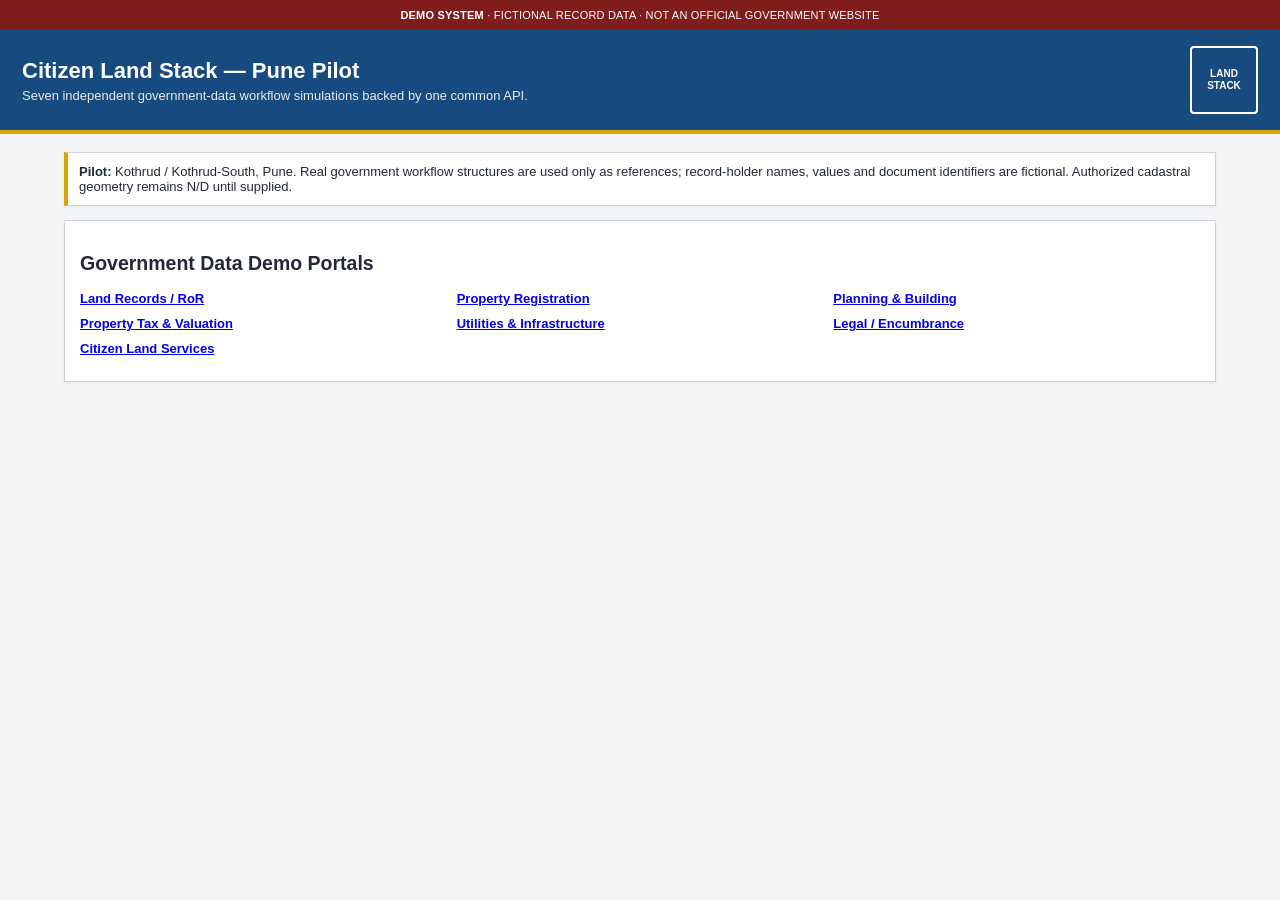
<file: frontend/mock_government_portals/index.html>
<!doctype html><html><head><meta charset="utf-8"><meta name="viewport" content="width=device-width,initial-scale=1"><title>Citizen Land Stack — Demo Portals</title><link rel="stylesheet" href="common.css"></head><body><div class="banner"><b>DEMO SYSTEM</b> · FICTIONAL RECORD DATA · NOT AN OFFICIAL GOVERNMENT WEBSITE</div><header><div><h1>Citizen Land Stack — Pune Pilot</h1><p>Seven independent government-data workflow simulations backed by one common API.</p></div><div class="mark">LAND<br>STACK</div></header><main><section class="notice"><b>Pilot:</b> Kothrud / Kothrud-South, Pune. Real government workflow structures are used only as references; record-holder names, values and document identifiers are fictional. Authorized cadastral geometry remains N/D until supplied.</section><section class="panel"><h2>Government Data Demo Portals</h2><div class="fields" style="grid-template-columns:repeat(3,minmax(180px,1fr))"><label><a href="land_records/">Land Records / RoR</a></label><label><a href="registration/">Property Registration</a></label><label><a href="planning_building/">Planning &amp; Building</a></label><label><a href="property_tax/">Property Tax &amp; Valuation</a></label><label><a href="utilities_infrastructure/">Utilities &amp; Infrastructure</a></label><label><a href="legal_encumbrance/">Legal / Encumbrance</a></label><label><a href="citizen_land_services/">Citizen Land Services</a></label></div></section></main></body></html>
</file>
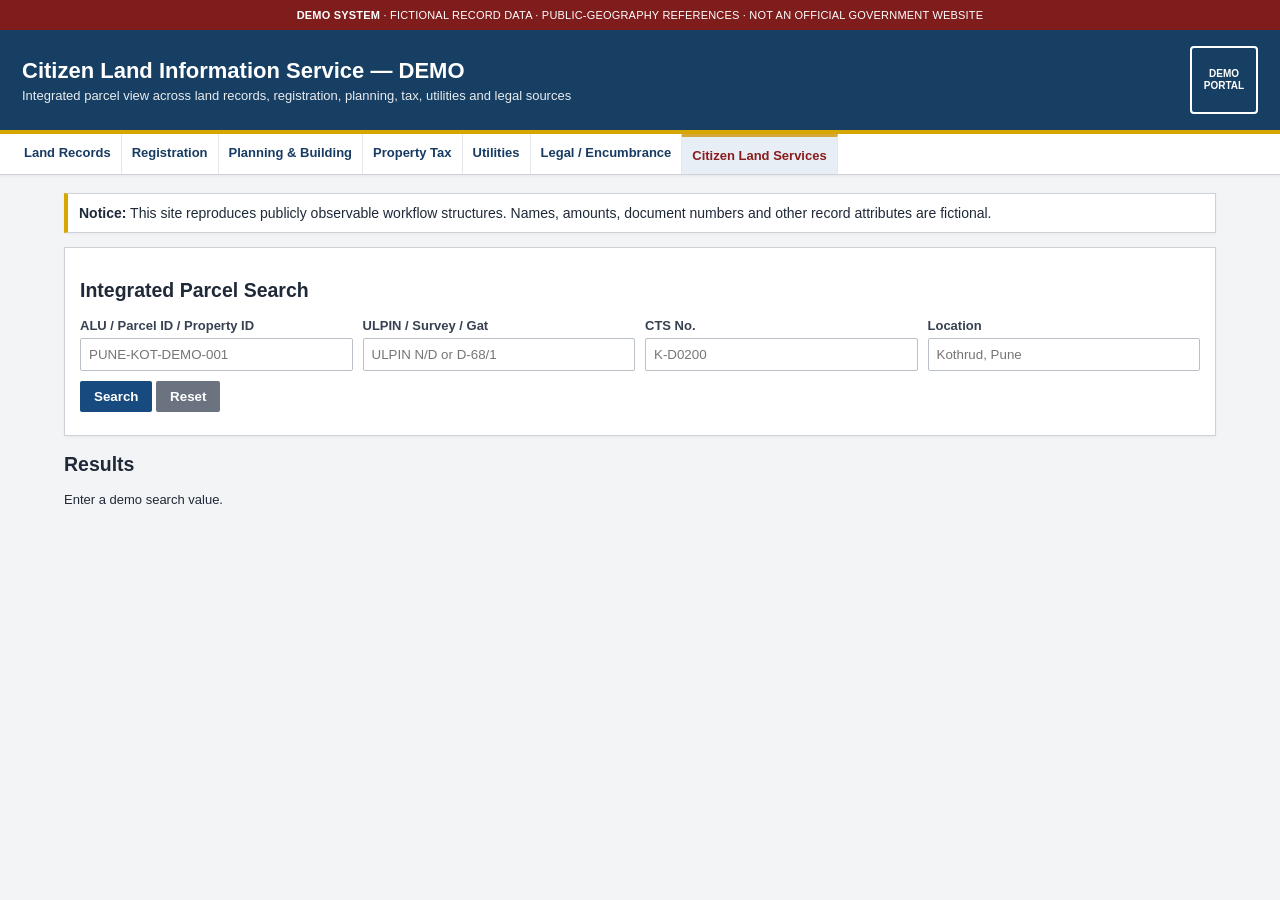
<file: frontend/mock_government_portals/citizen_land_services/index.html>
<!doctype html><html><head><meta charset="utf-8"><meta name="viewport" content="width=device-width,initial-scale=1"><title>Citizen Land Services Demo</title><link rel="stylesheet" href="style.css"></head><body><div id="portalApp"></div><script type="module" src="script.js"></script></body></html>
</file>
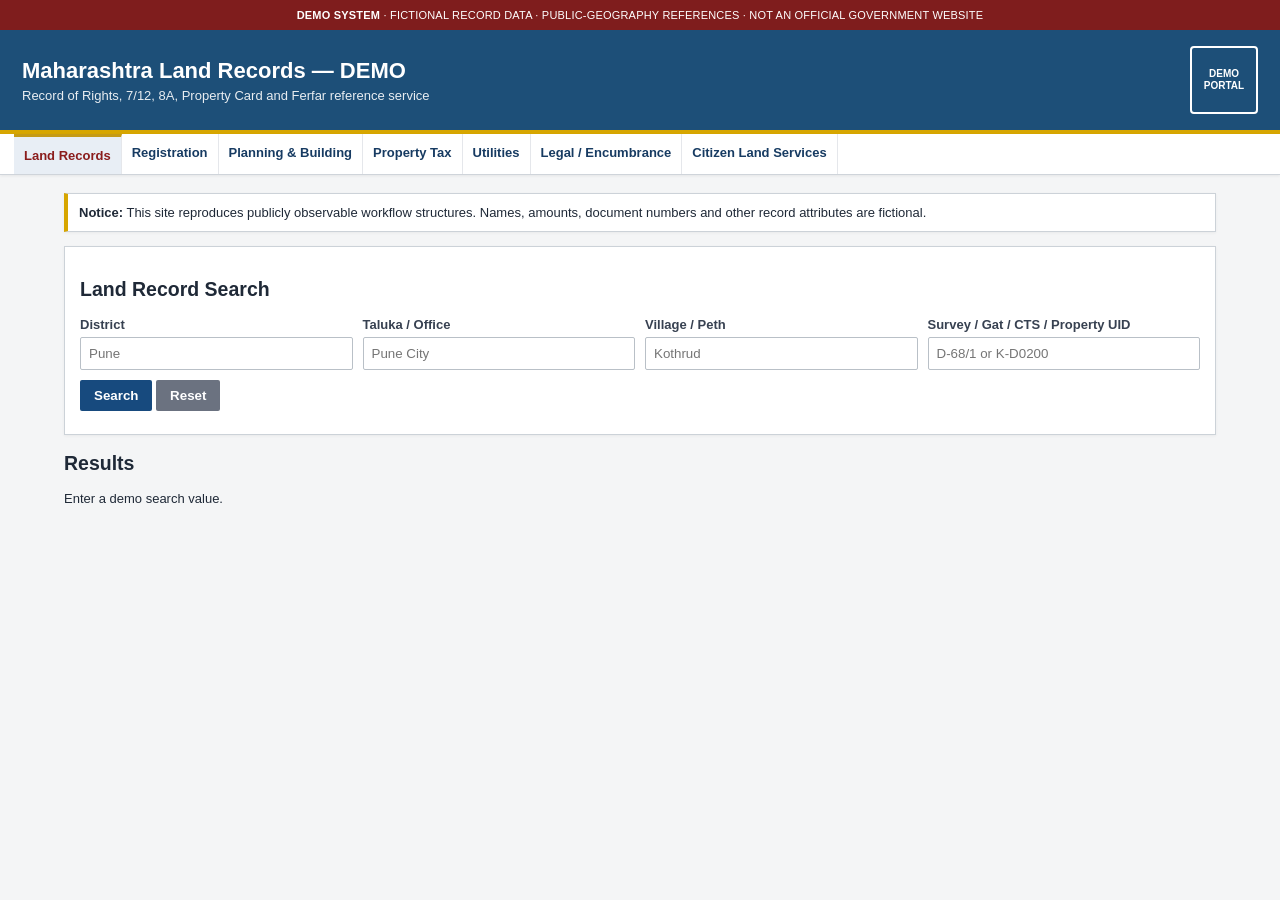
<file: frontend/mock_government_portals/land_records/index.html>
<!doctype html><html><head><meta charset="utf-8"><meta name="viewport" content="width=device-width,initial-scale=1"><title>Land Records Demo</title><link rel="stylesheet" href="style.css"></head><body><div id="portalApp"></div><script type="module" src="script.js"></script></body></html>
</file>
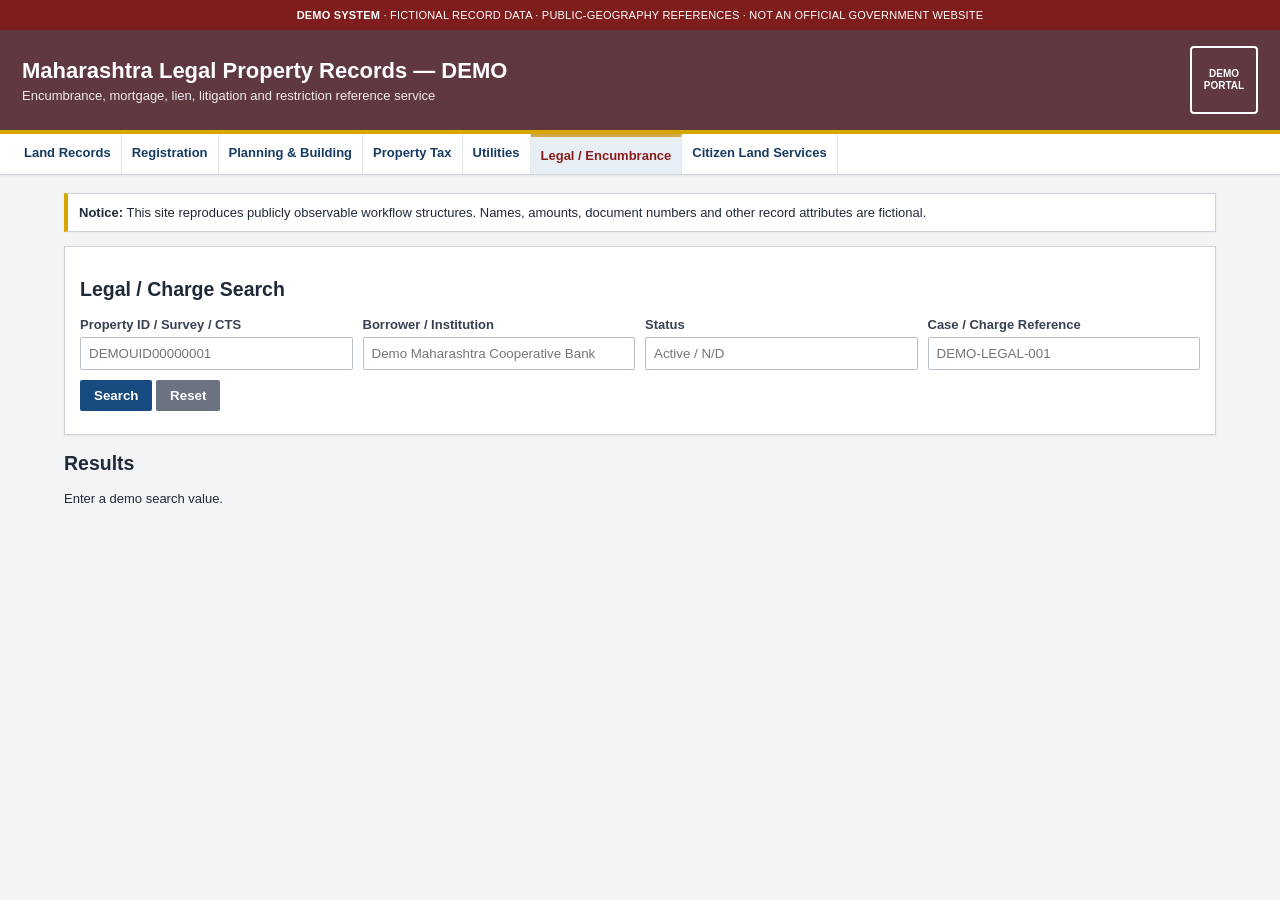
<file: frontend/mock_government_portals/legal_encumbrance/index.html>
<!doctype html><html><head><meta charset="utf-8"><meta name="viewport" content="width=device-width,initial-scale=1"><title>Legal & Encumbrance Demo</title><link rel="stylesheet" href="style.css"></head><body><div id="portalApp"></div><script type="module" src="script.js"></script></body></html>
</file>
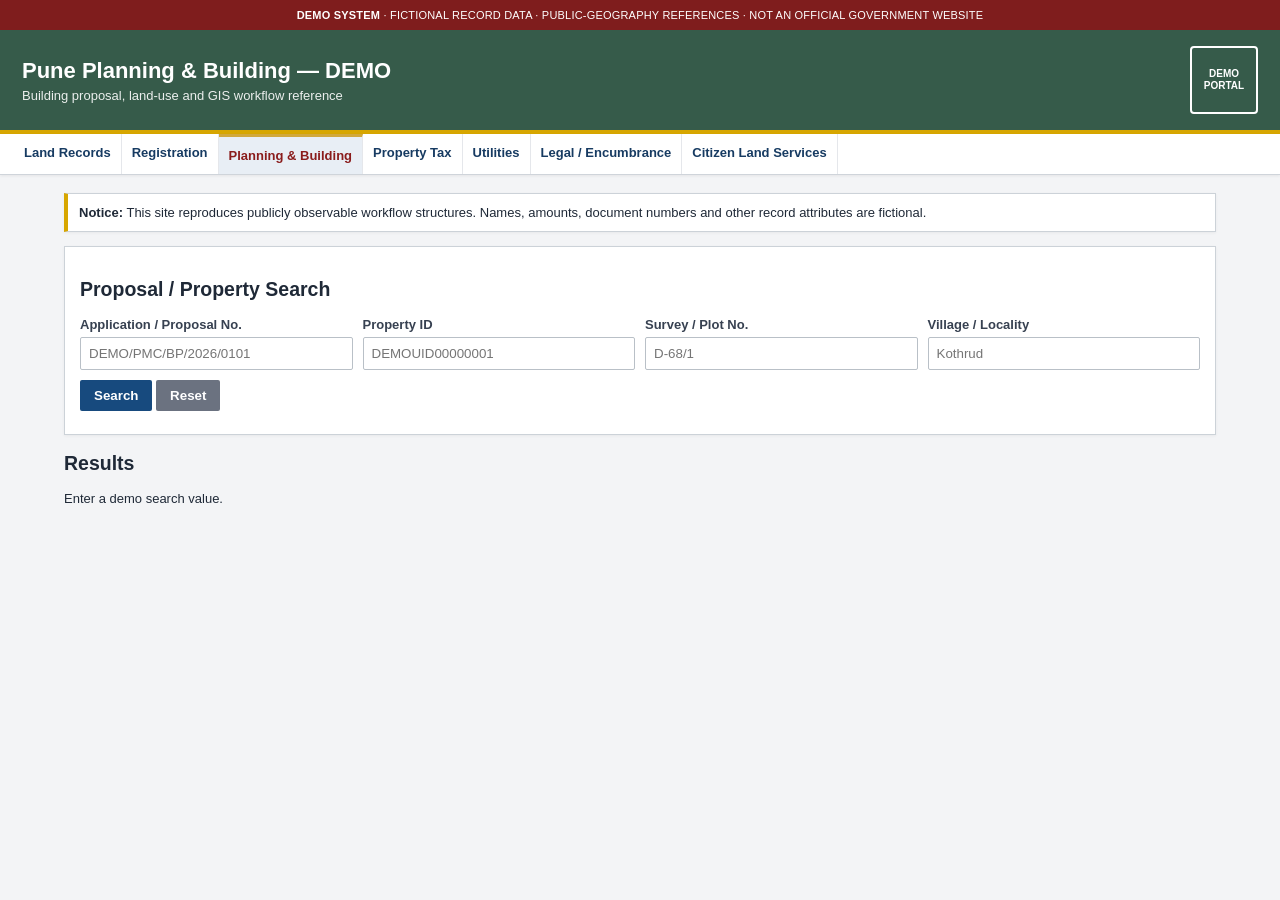
<file: frontend/mock_government_portals/planning_building/index.html>
<!doctype html><html><head><meta charset="utf-8"><meta name="viewport" content="width=device-width,initial-scale=1"><title>Planning & Building Demo</title><link rel="stylesheet" href="style.css"></head><body><div id="portalApp"></div><script type="module" src="script.js"></script></body></html>
</file>
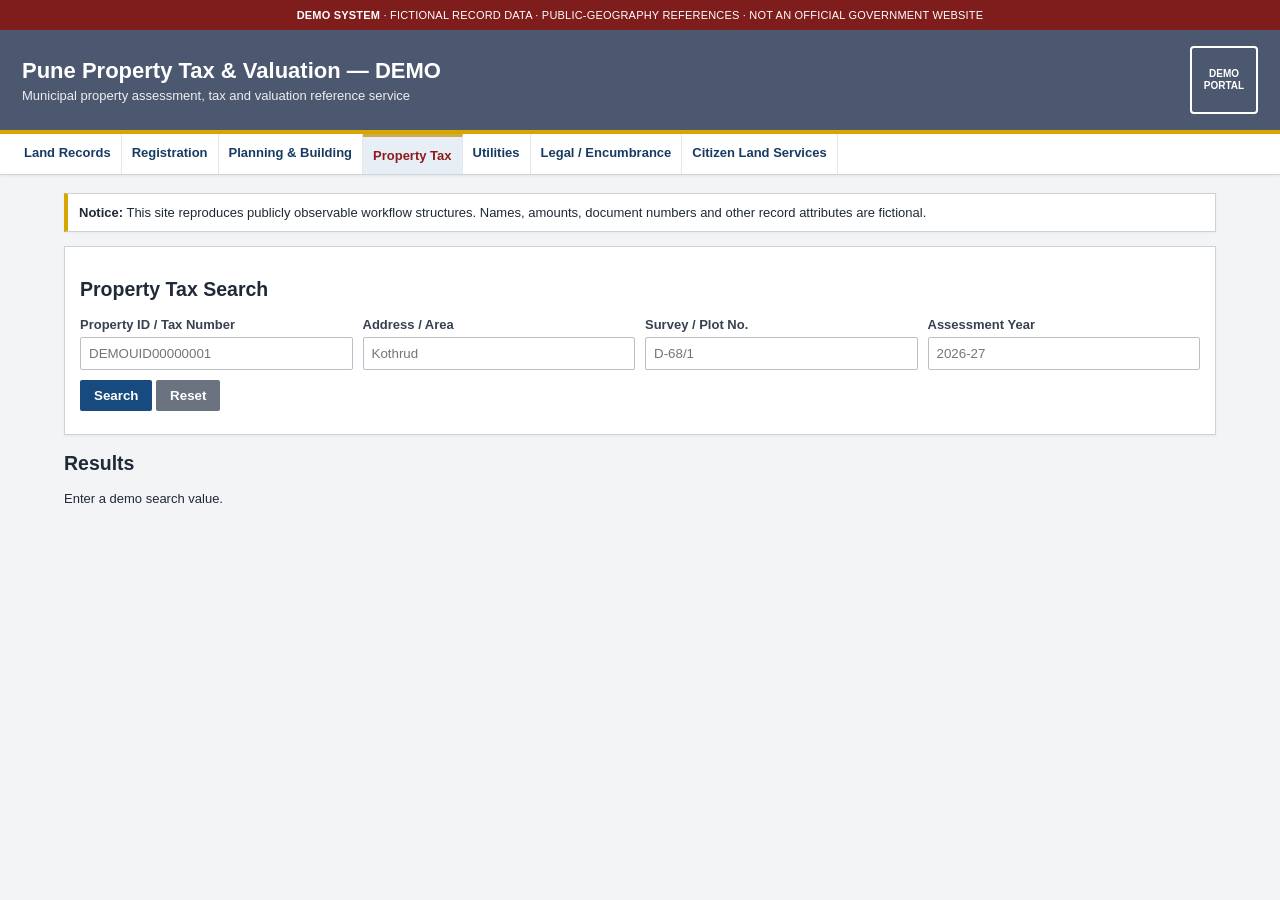
<file: frontend/mock_government_portals/property_tax/index.html>
<!doctype html><html><head><meta charset="utf-8"><meta name="viewport" content="width=device-width,initial-scale=1"><title>Property Tax Demo</title><link rel="stylesheet" href="style.css"></head><body><div id="portalApp"></div><script type="module" src="script.js"></script></body></html>
</file>
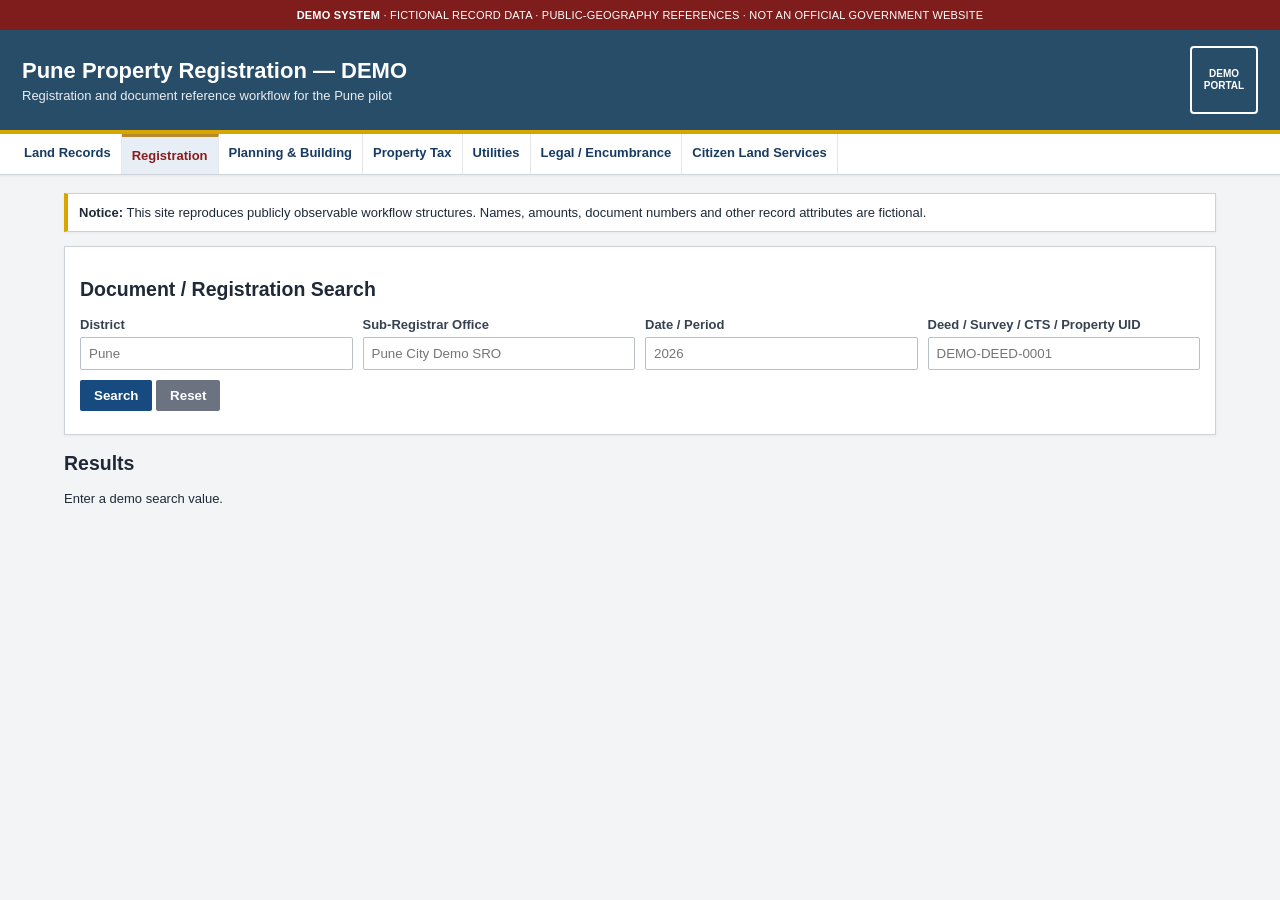
<file: frontend/mock_government_portals/registration/index.html>
<!doctype html><html><head><meta charset="utf-8"><meta name="viewport" content="width=device-width,initial-scale=1"><title>Property Registration Demo</title><link rel="stylesheet" href="style.css"></head><body><div id="portalApp"></div><script type="module" src="script.js"></script></body></html>
</file>
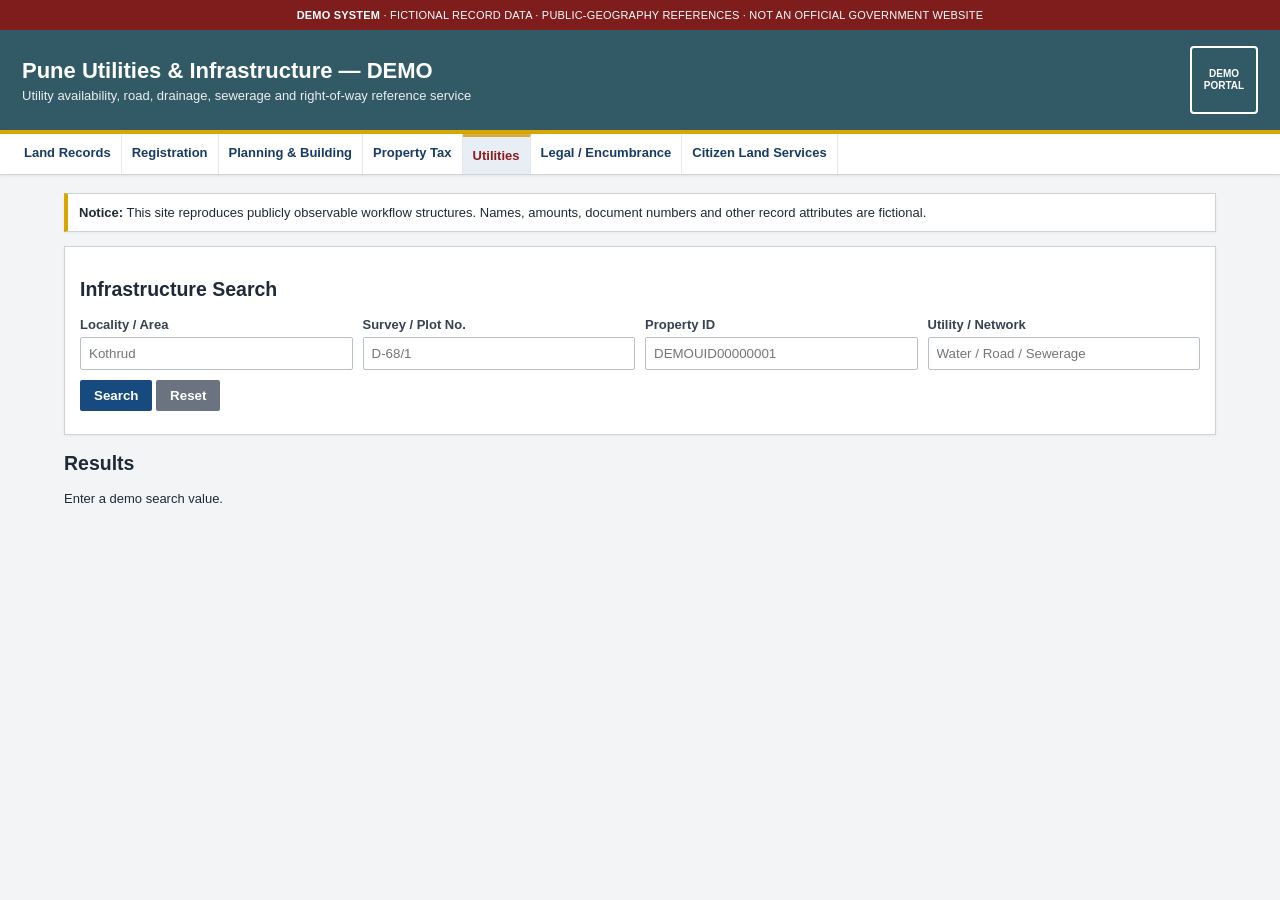
<file: frontend/mock_government_portals/utilities_infrastructure/index.html>
<!doctype html><html><head><meta charset="utf-8"><meta name="viewport" content="width=device-width,initial-scale=1"><title>Utilities & Infrastructure Demo</title><link rel="stylesheet" href="style.css"></head><body><div id="portalApp"></div><script type="module" src="script.js"></script></body></html>
</file>
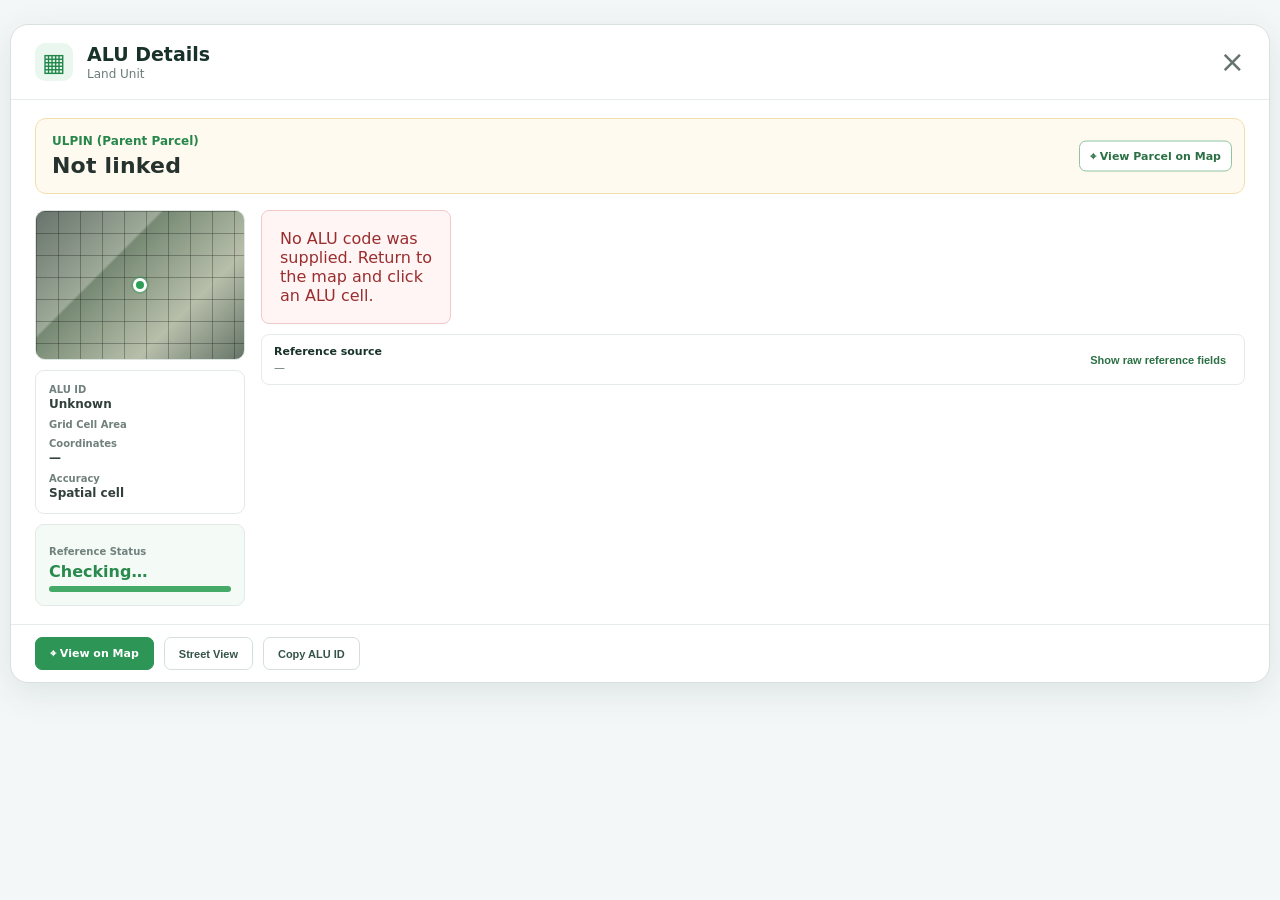
<file: frontend/alu-details.html>
<!doctype html>
<html lang="en">
<head>
  <meta charset="UTF-8"><meta name="viewport" content="width=device-width,initial-scale=1">
  <title>ALU Details — SIH 26012</title>
  <link rel="stylesheet" href="alu-details.css?v=20260907a">
</head>
<body>
  <main class="details-shell">
    <header class="details-head">
      <div class="head-icon">▦</div><div><h1>ALU Details</h1><div id="subtitle">Land Unit</div></div>
      <a class="close" href="index.html" aria-label="Back to map">×</a>
    </header>
    <section class="ulpin-box"><div class="eyebrow">ULPIN (Parent Parcel)</div><strong id="ulpin">Not linked</strong><a id="openMap" class="small-btn" href="index.html">⌖ View Parcel on Map</a></section>
    <div class="content-grid">
      <aside>
        <div class="mini-map" id="miniMap"><div class="mini-cross"></div></div>
        <div class="side-card"><span>ALU ID</span><b id="alu"></b><span>Grid Cell Area</span><b id="area"></b><span>Coordinates</span><b id="coords">—</b><span>Accuracy</span><b>Spatial cell</b></div>
        <div class="confidence"><span>Reference Status</span><strong id="status">Checking…</strong><div class="bar"><i id="bar"></i></div></div>
      </aside>
      <section class="cards-wrap">
        <div id="cards" class="cards"></div>
        <div class="raw"><div><b>Reference source</b><span id="source">—</span></div><button id="rawToggle">Show raw reference fields</button></div>
        <pre id="rawData" class="raw-data hidden"></pre>
      </section>
    </div>
    <footer class="details-footer"><a class="primary" id="viewMapBottom" href="index.html">⌖ View on Map</a><button id="streetView" class="secondary">Street View</button><button class="secondary" id="copyAlu">Copy ALU ID</button></footer>
  </main>
  <script src="alu-details.js?v=20260907a"></script>
</body>
</html>
</file>
<file: frontend/mock_government_portals/common.css>
*{box-sizing:border-box}body{margin:0;background:#f3f4f6;color:#1f2937;font:13px Arial,sans-serif}.banner{background:#7f1d1d;color:#fff;padding:9px 16px;text-align:center;font-size:11px;letter-spacing:.2px}header{background:#174a7e;color:#fff;padding:16px 22px;display:flex;justify-content:space-between;align-items:center;border-bottom:4px solid #d7a600}h1{margin:0 0 4px;font-size:22px}header p{margin:0;opacity:.9} .mark{width:68px;height:68px;border:2px solid #fff;border-radius:4px;display:grid;place-items:center;text-align:center;font-size:10px;font-weight:700;line-height:1.2}nav{display:flex;flex-wrap:wrap;background:#fff;border-bottom:1px solid #cfd4da;padding:0 14px;box-shadow:0 1px 3px #0001}nav a{padding:11px 10px;text-decoration:none;color:#173b62;border-right:1px solid #e5e7eb;font-weight:700}nav a.active{background:#e8eef5;color:#8a1c1c}main{max-width:1180px;margin:18px auto;padding:0 14px}.notice,.panel,.card,details{background:#fff;border:1px solid #ccd2d8;box-shadow:0 1px 3px #0000000d}.notice{padding:11px;margin-bottom:14px;border-left:4px solid #d7a600}.panel{padding:15px;margin-bottom:16px}.fields{display:grid;grid-template-columns:repeat(4,minmax(150px,1fr));gap:10px;margin:10px 0}label{font-weight:700;color:#374151}input{display:block;width:100%;margin-top:5px;padding:8px;border:1px solid #b9c0c7;border-radius:2px;background:#fff}button{border:0;background:#174a7e;color:#fff;padding:8px 14px;border-radius:2px;cursor:pointer;font-weight:700}.secondary{background:#6b7280}#msg{margin-top:8px}.results{min-height:70px}.result{display:flex;justify-content:space-between;align-items:center;background:#fff;border:1px solid #ccd2d8;padding:12px;margin:8px 0}.result span{display:block;color:#6b7280;margin-top:4px}.card{margin:10px 0;padding:12px}.cardhead{display:flex;gap:10px;align-items:center;border-bottom:1px solid #e5e7eb;padding-bottom:8px;margin-bottom:8px}.cardhead span{background:#e5eef8;color:#174a7e;padding:3px 6px;font-size:11px}.cardhead em{margin-left:auto;color:#b91c1c;font-size:10px;font-style:normal;font-weight:800}table{width:100%;border-collapse:collapse}th,td{border:1px solid #d9dee3;padding:7px;text-align:left;vertical-align:top}th{width:34%;background:#f0f3f5;font-weight:700}small{display:block;margin-top:10px;color:#667085}details{margin:8px 0;padding:0}summary{cursor:pointer;padding:10px;font-weight:700;display:flex;justify-content:space-between}details span{color:#8a1c1c}pre{white-space:pre-wrap;overflow:auto;background:#111827;color:#e5e7eb;padding:12px;margin:0} .empty{padding:14px;background:#fff;border:1px dashed #c5cbd1;color:#667085}.error{padding:12px;background:#fef2f2;border:1px solid #fecaca;color:#991b1b}.loading{padding:12px;background:#fff}@media(max-width:900px){.fields{grid-template-columns:repeat(2,minmax(150px,1fr))}}@media(max-width:600px){h1{font-size:18px}.fields{grid-template-columns:1fr}nav a{font-size:11px;padding:9px 7px}main{margin-top:10px}.banner{font-size:9px}}
</file>
<file: frontend/mock_government_portals/citizen_land_services/style.css>
@import url('../common.css');
header{background:#173f63}nav a.active{border-top:3px solid #d3a839}.notice{font-size:14px}
</file>
<file: frontend/mock_government_portals/land_records/style.css>
@import url('../common.css');
body{background:#f4f5f6}header{background:#1d4f78}nav a.active{border-top:3px solid #c59b16}
</file>
<file: frontend/mock_government_portals/legal_encumbrance/style.css>
@import url('../common.css');
header{background:#5f3840}nav a.active{border-top:3px solid #d2a94a}
</file>
<file: frontend/mock_government_portals/planning_building/style.css>
@import url('../common.css');
header{background:#365b4a}nav a.active{border-top:3px solid #d1a83b}
</file>
<file: frontend/mock_government_portals/property_tax/style.css>
@import url('../common.css');
header{background:#4c5870}nav a.active{border-top:3px solid #d0aa47}
</file>
<file: frontend/mock_government_portals/registration/style.css>
@import url('../common.css');
header{background:#284d69}nav a.active{border-top:3px solid #b98a2d}
</file>
<file: frontend/mock_government_portals/utilities_infrastructure/style.css>
@import url('../common.css');
header{background:#315a66}nav a.active{border-top:3px solid #d6ad3e}
</file>
<file: frontend/alu-details.css>
*{box-sizing:border-box}html,body{margin:0;min-height:100%;font-family:Inter,system-ui,-apple-system,BlinkMacSystemFont,"Segoe UI",sans-serif;background:#f4f7f8;color:#18322a}.details-shell{max-width:1260px;margin:24px auto;background:#fff;border:1px solid #d8e1df;border-radius:18px;box-shadow:0 10px 35px rgba(15,54,45,.10);overflow:hidden}.details-head{display:flex;align-items:center;gap:14px;padding:18px 24px;border-bottom:1px solid #e6ecea}.head-icon{width:38px;height:38px;border-radius:10px;display:grid;place-items:center;background:#e9f7ee;color:#21864a;font-size:25px}.details-head h1{font-size:19px;margin:0}.details-head div div{font-size:12px;color:#6b7c78;margin-top:2px}.close{margin-left:auto;text-decoration:none;color:#66746f;font-size:30px;line-height:1}.ulpin-box{margin:18px 24px 16px;padding:15px 16px;border:1px solid #f2ddac;background:#fffaf0;border-radius:11px;position:relative}.eyebrow{font-size:12px;font-weight:800;color:#27874b;margin-bottom:5px}.ulpin-box strong{display:block;font-size:22px;letter-spacing:.2px;color:#26322e}.small-btn{position:absolute;right:12px;top:50%;transform:translateY(-50%);border:1px solid #8fc4a0;background:#fff;border-radius:7px;padding:8px 10px;color:#2b7044;text-decoration:none;font-size:11px;font-weight:800}.content-grid{display:grid;grid-template-columns:210px 1fr;gap:16px;padding:0 24px 18px}.mini-map{height:150px;border-radius:10px;overflow:hidden;border:1px solid #dce5e2;background:linear-gradient(135deg,#68736c,#9eaa99 35%,#778a74 36%,#b8bfab 70%,#667568);position:relative}.mini-map:before,.mini-map:after{content:"";position:absolute;inset:0;background-image:linear-gradient(rgba(0,0,0,.22) 1px,transparent 1px),linear-gradient(90deg,rgba(0,0,0,.22) 1px,transparent 1px);background-size:22px 22px;opacity:.65}.mini-cross{position:absolute;left:50%;top:50%;width:14px;height:14px;border:3px solid #fff;border-radius:50%;background:#2d9f58;transform:translate(-50%,-50%);z-index:2;box-shadow:0 0 0 2px rgba(45,159,88,.35)}.side-card,.confidence{margin-top:10px;padding:13px;border:1px solid #e3e9e7;border-radius:9px}.side-card span,.confidence span{display:block;font-size:10px;color:#70807c;font-weight:800;margin-top:8px}.side-card span:first-child{margin-top:0}.side-card b{display:block;font-size:12px;margin-top:2px;color:#31403b;word-break:break-word}.confidence{background:#f4fbf6}.confidence strong{display:block;font-size:16px;color:#2a8a4d;margin:5px 0}.bar{height:6px;background:#dbe9df;border-radius:10px;overflow:hidden}.bar i{display:block;height:100%;width:100%;background:#45a968}.cards{display:grid;grid-template-columns:repeat(5,minmax(0,1fr));gap:8px}.field{min-height:86px;border:1px solid #e7eceb;border-radius:8px;padding:10px;background:#fff}.field .label{font-size:10px;color:#64736f;font-weight:800;display:block}.field .value{font-size:12px;color:#25312e;margin-top:10px;display:block;line-height:1.3;word-break:break-word}.raw{margin-top:10px;border:1px solid #e5ebea;border-radius:8px;padding:10px 12px;display:flex;align-items:center;justify-content:space-between;gap:12px;font-size:11px}.raw span{display:block;color:#5c6b67;margin-top:3px}.raw button{border:0;background:transparent;color:#2b7044;font-weight:800;cursor:pointer;font-size:11px}.raw-data{margin:8px 0 0;padding:10px;border:1px solid #e5ebea;border-radius:8px;background:#f7faf9;max-height:240px;overflow:auto;font-size:10px}.hidden{display:none}.details-footer{display:flex;gap:10px;padding:12px 24px;border-top:1px solid #e6ecea}.details-footer a,.details-footer button{border-radius:7px;padding:9px 14px;font-size:11px;font-weight:800;text-decoration:none;cursor:pointer}.primary{background:#2d9656;color:#fff;border:1px solid #2d9656}.secondary{background:#fff;color:#34534a;border:1px solid #d4dfdb}.error{padding:18px;border:1px solid #f1c8c8;background:#fff5f5;border-radius:8px;color:#9a2e2e}@media(max-width:900px){.cards{grid-template-columns:repeat(3,minmax(0,1fr))}}@media(max-width:650px){.details-shell{margin:0;border-radius:0;min-height:100vh}.content-grid{grid-template-columns:1fr;padding:0 14px 14px}.details-head{padding:14px}.ulpin-box{margin:14px}.small-btn{position:static;transform:none;display:inline-block;margin-top:10px}.cards{grid-template-columns:repeat(2,minmax(0,1fr))}.details-footer{padding:12px 14px;flex-wrap:wrap}}
</file>
